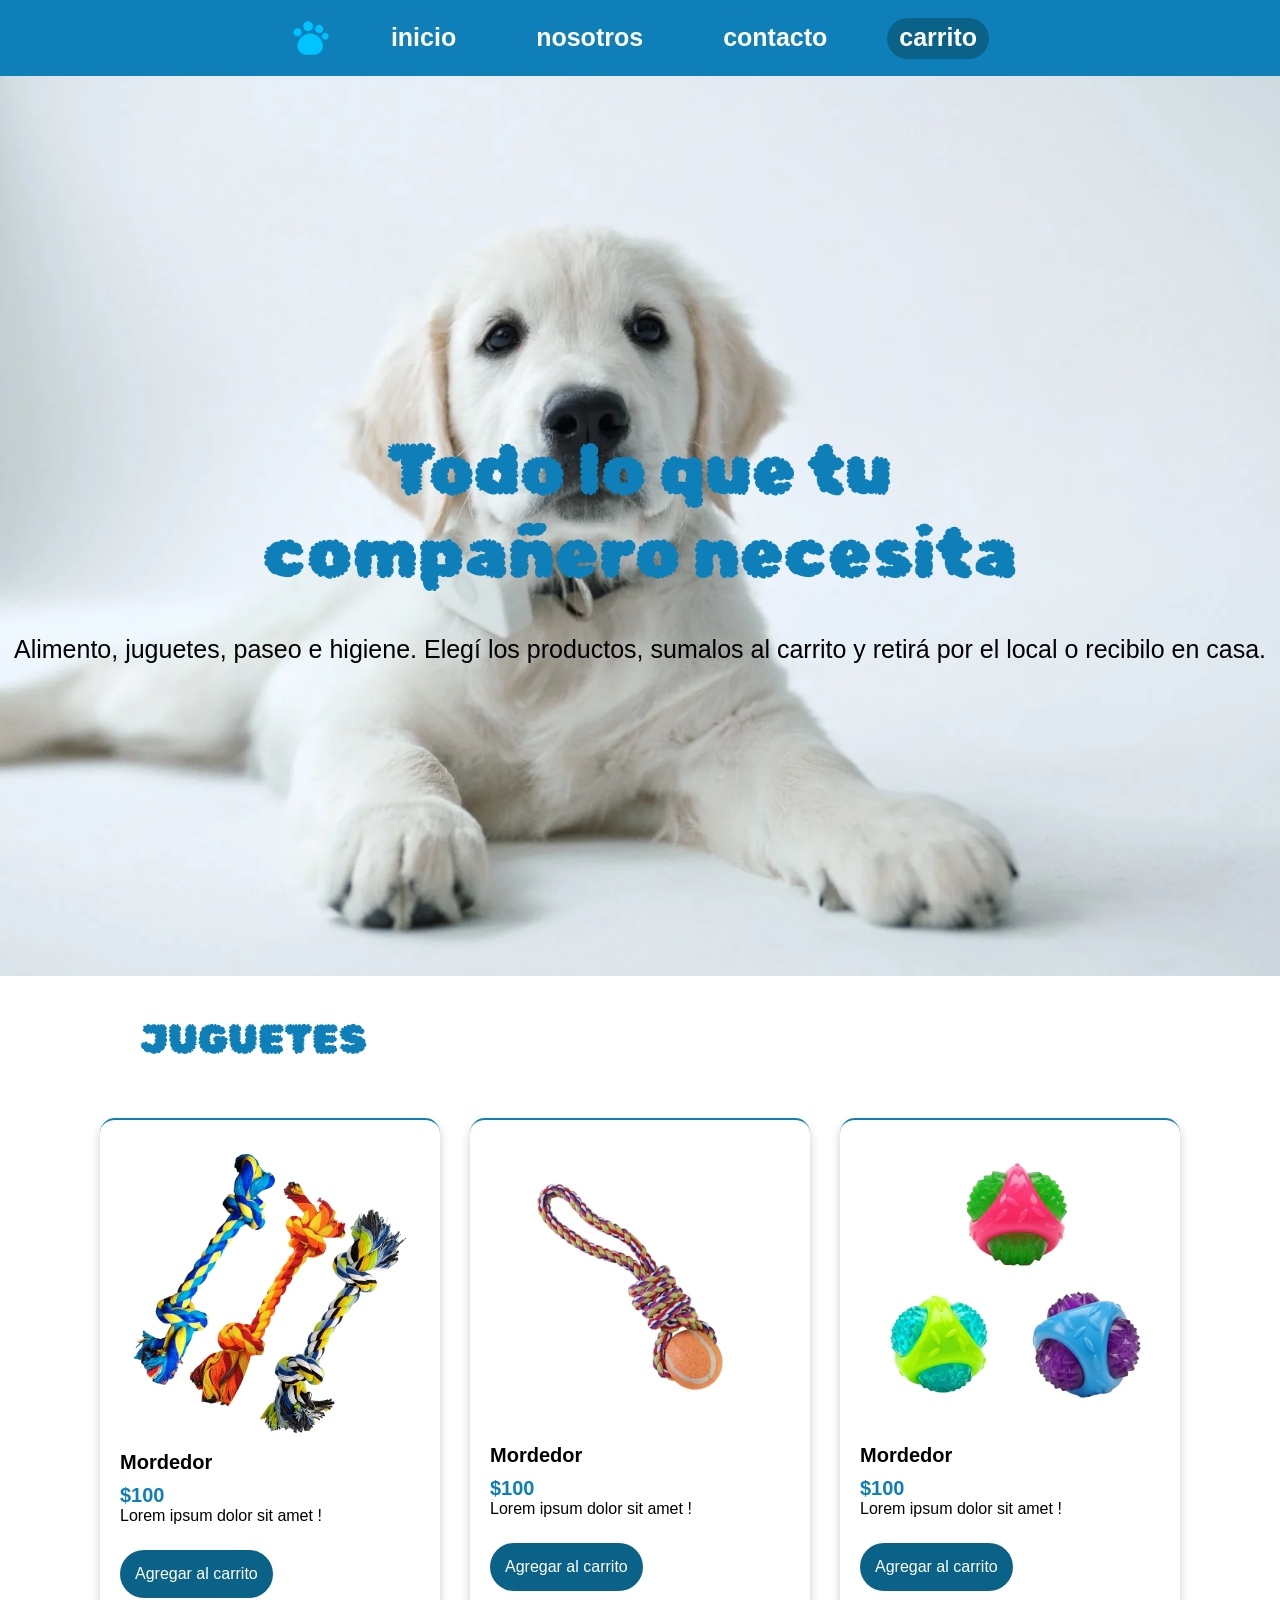
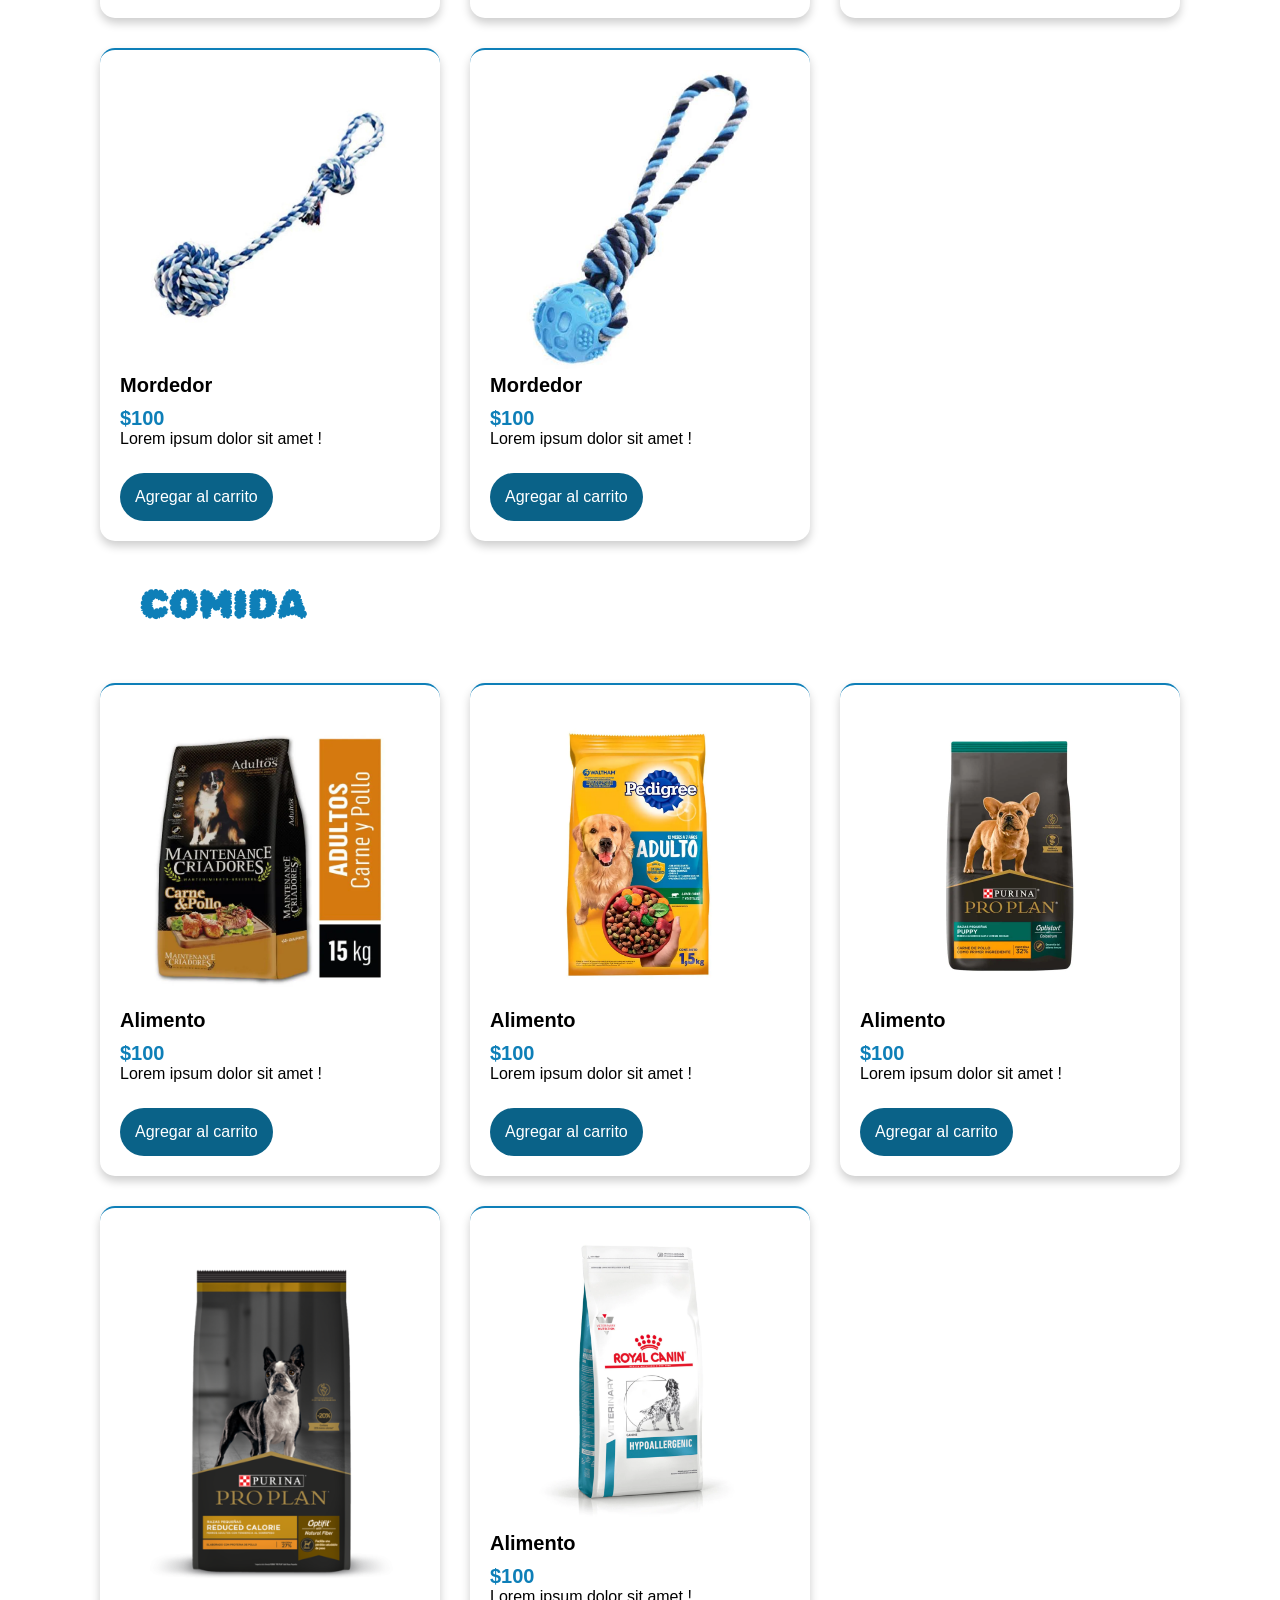
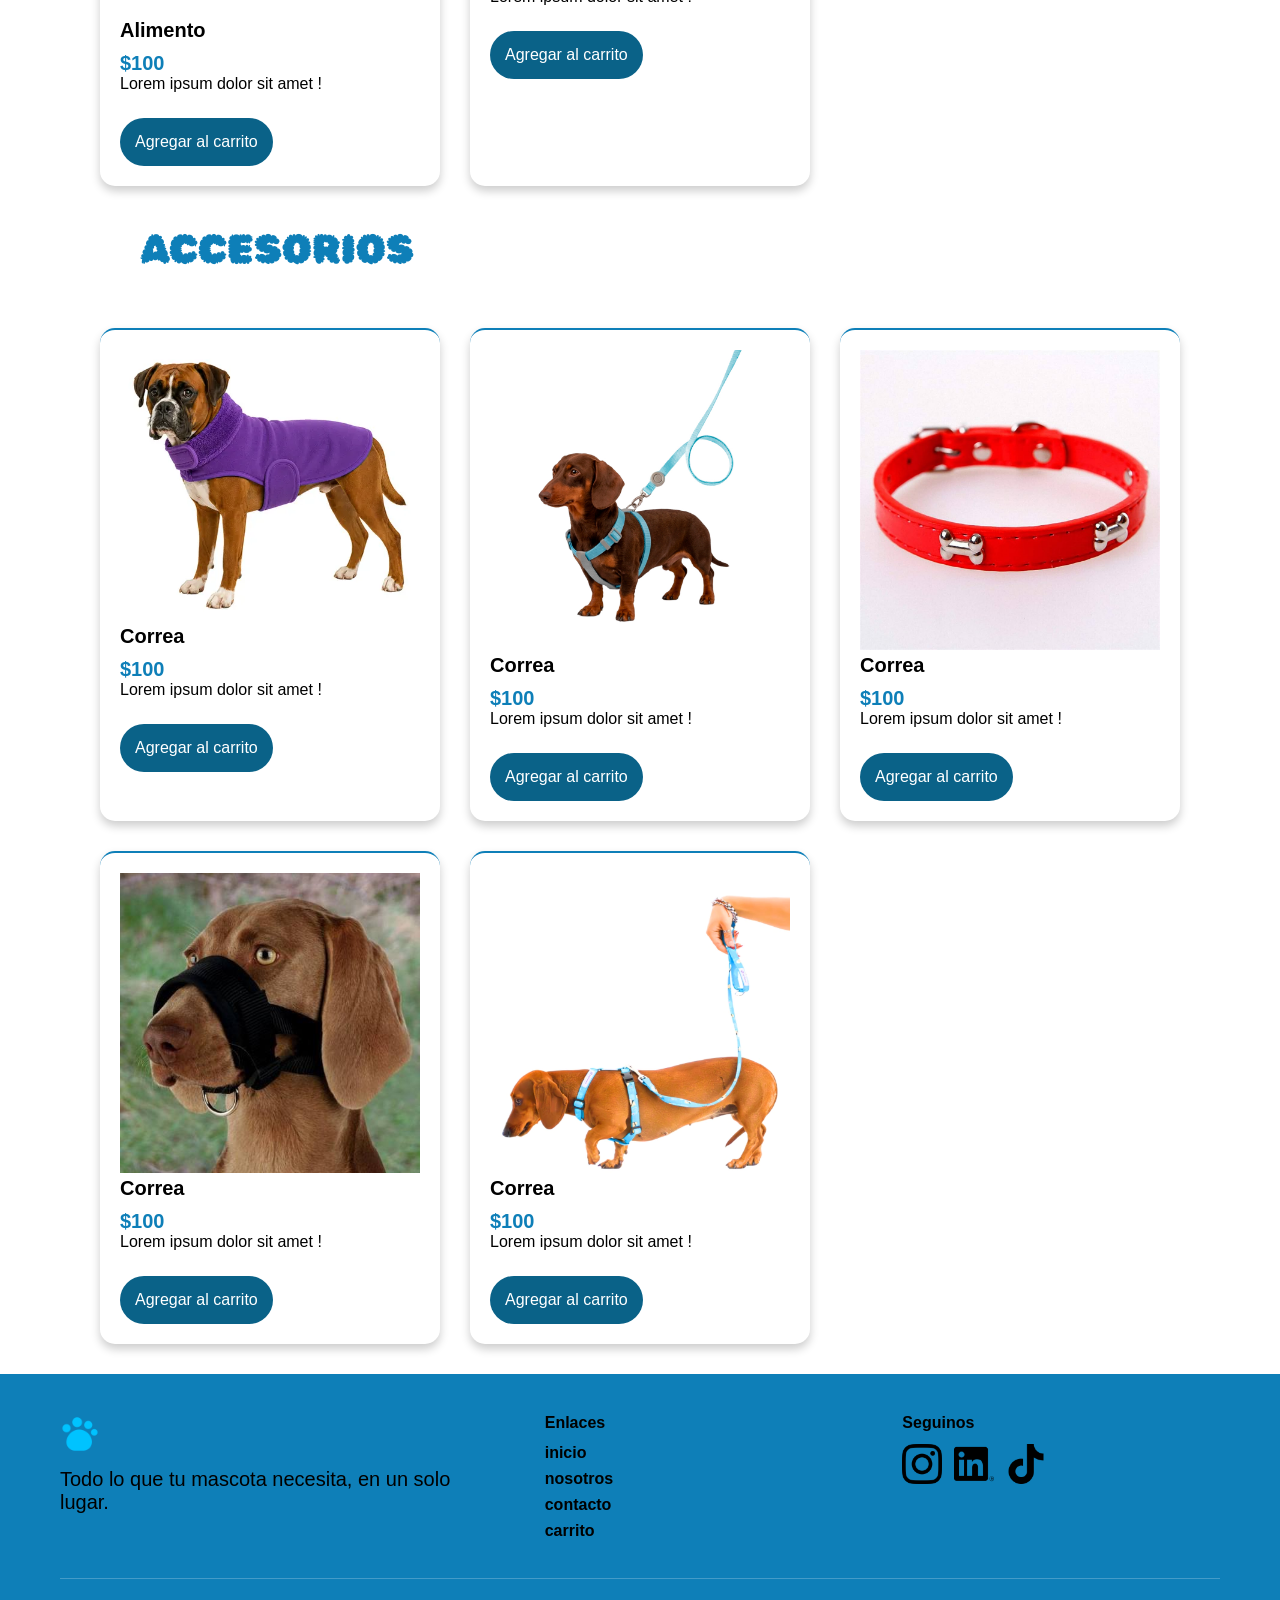
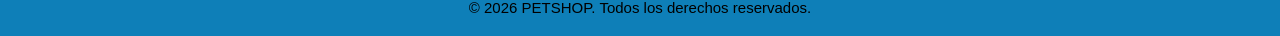
<file: index.html>
<!DOCTYPE html>
<html lang="es">
<head>

    <!----------------tipografias de google---------------------->
    <link rel="preconnect" href="https://fonts.googleapis.com">
    <link rel="preconnect" href="https://fonts.gstatic.com" crossorigin>
    <link href="https://fonts.googleapis.com/css2?family=Black+Ops+One&family=Rubik+Bubbles&display=swap" rel="stylesheet">
     <!----------------metas---------------------->
    <meta charset="UTF-8">
    <meta name="viewport" content="width=device-width, initial-scale=1.0">
     <!----------------estilos---------------------->
    <link rel="stylesheet" href="css/style.css">
    <link rel="stylesheet" href="css/cards.css">
    <link rel="icon" href="img/logo.png" type="image/png">
     <!----------------js---------------------->
     <script src="JS/hamburguesa.js" defer></script>
    <script src="JS/main.js" defer></script>

 <!----------------titulo---------------------->
    <title>inicio | PETSHOP</title>
    
</head>
<body>

    <header class="header">
    <nav class="nav" id="nav">
        <img class="nav__logo" src="img/logo.png" alt="logo">

        <button class="nav__hamburguesa" id="nav-hamburguesa" type="button" aria-label="Abrir menú">
            <span class="nav__barra"></span>
            <span class="nav__barra"></span>
            <span class="nav__barra"></span>
        </button>

        <a class="nav__link" href="index.html">inicio</a>
        <a class="nav__link" href="nosotros.html">nosotros</a>
        <a class="nav__link" href="contacto.html">contacto</a>
        <a class="nav__link nav__link--carrito" href="carrito.html">carrito</a>
    </nav>
</header>
    <main>
        <section class="hero">
            <h1 class="hero__titulo">Todo lo que tu<br>compañero necesita</h1>

            <p class="hero__texto">
             Alimento, juguetes, paseo e higiene. Elegí los productos, sumalos al carrito y retirá por el local o recibilo en casa.   
            </p>

        </section>

        <section class="catalogo">

            <h2 class="catalogo__titulo">JUGUETES</h2>

            
           <div class="contenedor">
            <article class="card">
            
            <img class="card__foto" src="img/juguete-1.webp" alt="">

            <div class="card__cuerpo">
                <h3 class="card__titulo">Mordedor</h3>
                <p class="card__precio">$100</p>
                <p class="card__texto">Lorem ipsum dolor sit amet !</p>
                <button class="card__boton">Agregar al carrito</button>
            </div>
           </article>

           <article class="card">
            
            <img class="card__foto" src="img/soga.webp" alt="">

            <div class="card__cuerpo">
                <h3 class="card__titulo">Mordedor</h3>
                <p class="card__precio">$100</p>
                <p class="card__texto">Lorem ipsum dolor sit amet !</p>
                <button class="card__boton">Agregar al carrito</button>
            </div>
           </article>


           <article class="card">
            
            <img class="card__foto" src="img/bola.png" alt="">

            <div class="card__cuerpo">
                <h3 class="card__titulo">Mordedor</h3>
                <p class="card__precio">$100</p>
                <p class="card__texto">Lorem ipsum dolor sit amet !</p>
                <button class="card__boton">Agregar al carrito</button>
            </div>
           </article>
           <article class="card">
            
            <img class="card__foto" src="img/SOGA-CON-PELOTA.jpg" alt="">

            <div class="card__cuerpo">
                <h3 class="card__titulo">Mordedor</h3>
                <p class="card__precio">$100</p>
                <p class="card__texto">Lorem ipsum dolor sit amet !</p>
                <button class="card__boton">Agregar al carrito</button>
            </div>
           </article>


           <article class="card">
            
            <img class="card__foto" src="img/images.jpg" alt="">

            <div class="card__cuerpo">
                <h3 class="card__titulo">Mordedor</h3>
                <p class="card__precio">$100</p>
                <p class="card__texto">Lorem ipsum dolor sit amet !</p>
                <button class="card__boton">Agregar al carrito</button>
            </div>
           </article>
           </div>

           
           
        </section>

        <section class="catalogo">

            <h2 class="catalogo__titulo">COMIDA</h2>

           <div class="contenedor">
            <article class="card">
            
            <img class="card__foto" src="img/comida1.webp" alt="">

            <div class="card__cuerpo">
                <h3 class="card__titulo">Alimento</h3>
                <p class="card__precio">$100</p>
                <p class="card__texto">Lorem ipsum dolor sit amet !</p>
                <button class="card__boton">Agregar al carrito</button>
            </div>
           </article>

           <article class="card">
            
            <img class="card__foto" src="img/comida2.webp" alt="">

            <div class="card__cuerpo">
                <h3 class="card__titulo">Alimento</h3>
                <p class="card__precio">$100</p>
                <p class="card__texto">Lorem ipsum dolor sit amet !</p>
                <button class="card__boton">Agregar al carrito</button>
            </div>
           </article>


           <article class="card">
            
            <img class="card__foto" src="img/comida3.webp" alt="">

            <div class="card__cuerpo">
                <h3 class="card__titulo">Alimento</h3>
                <p class="card__precio">$100</p>
                <p class="card__texto">Lorem ipsum dolor sit amet !</p>
                <button class="card__boton">Agregar al carrito</button>
            </div>
           </article>
           <article class="card">
            
            <img class="card__foto" src="img/comida4.jpg" alt="">

            <div class="card__cuerpo">
                <h3 class="card__titulo">Alimento</h3>
                <p class="card__precio">$100</p>
                <p class="card__texto">Lorem ipsum dolor sit amet !</p>
                <button class="card__boton">Agregar al carrito</button>
            </div>
           </article>


           <article class="card">
            
            <img class="card__foto" src="img/comida5.webp" alt="">

            <div class="card__cuerpo">
                <h3 class="card__titulo">Alimento</h3>
                <p class="card__precio">$100</p>
                <p class="card__texto">Lorem ipsum dolor sit amet !</p>
                <button class="card__boton">Agregar al carrito</button>
            </div>
           </article>
           </div>

           
           
        </section>
        

         <section class="catalogo">

            <h2 class="catalogo__titulo">ACCESORIOS</h2>

           <div class="contenedor">
            <article class="card">
            
            <img class="card__foto" src="img/acces1.webp" alt="">

            <div class="card__cuerpo">
                <h3 class="card__titulo">Correa</h3>
                <p class="card__precio">$100</p>
                <p class="card__texto">Lorem ipsum dolor sit amet !</p>
                <button class="card__boton">Agregar al carrito</button>
            </div>
           </article>

           <article class="card">
            
            <img class="card__foto" src="img/acces3.jpg" alt="">

            <div class="card__cuerpo">
                <h3 class="card__titulo">Correa</h3>
                <p class="card__precio">$100</p>
                <p class="card__texto">Lorem ipsum dolor sit amet !</p>
                <button class="card__boton">Agregar al carrito</button>
            </div>
           </article>


           <article class="card">
            
            <img class="card__foto" src="img/acces4.jpg" alt="">

            <div class="card__cuerpo">
                <h3 class="card__titulo">Correa</h3>
                <p class="card__precio">$100</p>
                <p class="card__texto">Lorem ipsum dolor sit amet !</p>
                <button class="card__boton">Agregar al carrito</button>
            </div>
           </article>
           <article class="card">
            
            <img class="card__foto" src="img/acces5.jpg" alt="">

            <div class="card__cuerpo">
                <h3 class="card__titulo">Correa</h3>
                <p class="card__precio">$100</p>
                <p class="card__texto">Lorem ipsum dolor sit amet !</p>
                <button class="card__boton">Agregar al carrito</button>
            </div>
           </article>


           <article class="card">
            
            <img class="card__foto" src="img/acess2.webp" alt="">

            <div class="card__cuerpo">
                <h3 class="card__titulo">Correa</h3>
                <p class="card__precio">$100</p>
                <p class="card__texto">Lorem ipsum dolor sit amet !</p>
                <button class="card__boton">Agregar al carrito</button>
            </div>
           </article>
           </div>

           
           
        </section>
        

    </main>

    
    <footer class="footer">
    <div class="footer__top">

        <div class="footer__col">
            <img class="footer__logo" src="img/logo.png" alt="logo PETSHOP">
            <p class="footer__descripcion">Todo lo que tu mascota necesita, en un solo lugar.</p>
        </div>

        <nav class="footer__col">
            <h4 class="footer__titulo">Enlaces</h4>
            <a class="footer__link" href="index.html">inicio</a>
            <a class="footer__link" href="nosotros.html">nosotros</a>
            <a class="footer__link" href="contacto.html">contacto</a>
            <a class="footer__link" href="carrito.html">carrito</a>
        </nav>

        <div class="footer__col">
            <h4 class="footer__titulo">Seguinos</h4>
            <div class="footer__social">
                <a class="footer__social-link" href="#">
                    <img class="footer__social-icon" src="img/instagram.png" alt="instagram">
                </a>
                <a class="footer__social-link" href="#">
                    <img class="footer__social-icon" src="img/linkedin.png" alt="linkedin">
                </a>
                <a class="footer__social-link" href="#">
                    <img class="footer__social-icon" src="img/tik-tok.png" alt="Tiktok">
                </a>
            </div>
        </div>

    </div>

    <div class="footer__bottom">
        <p class="footer__copyright">© 2026 PETSHOP. Todos los derechos reservados.</p>
    </div>
</footer>

    
</body>
</html>
</file>
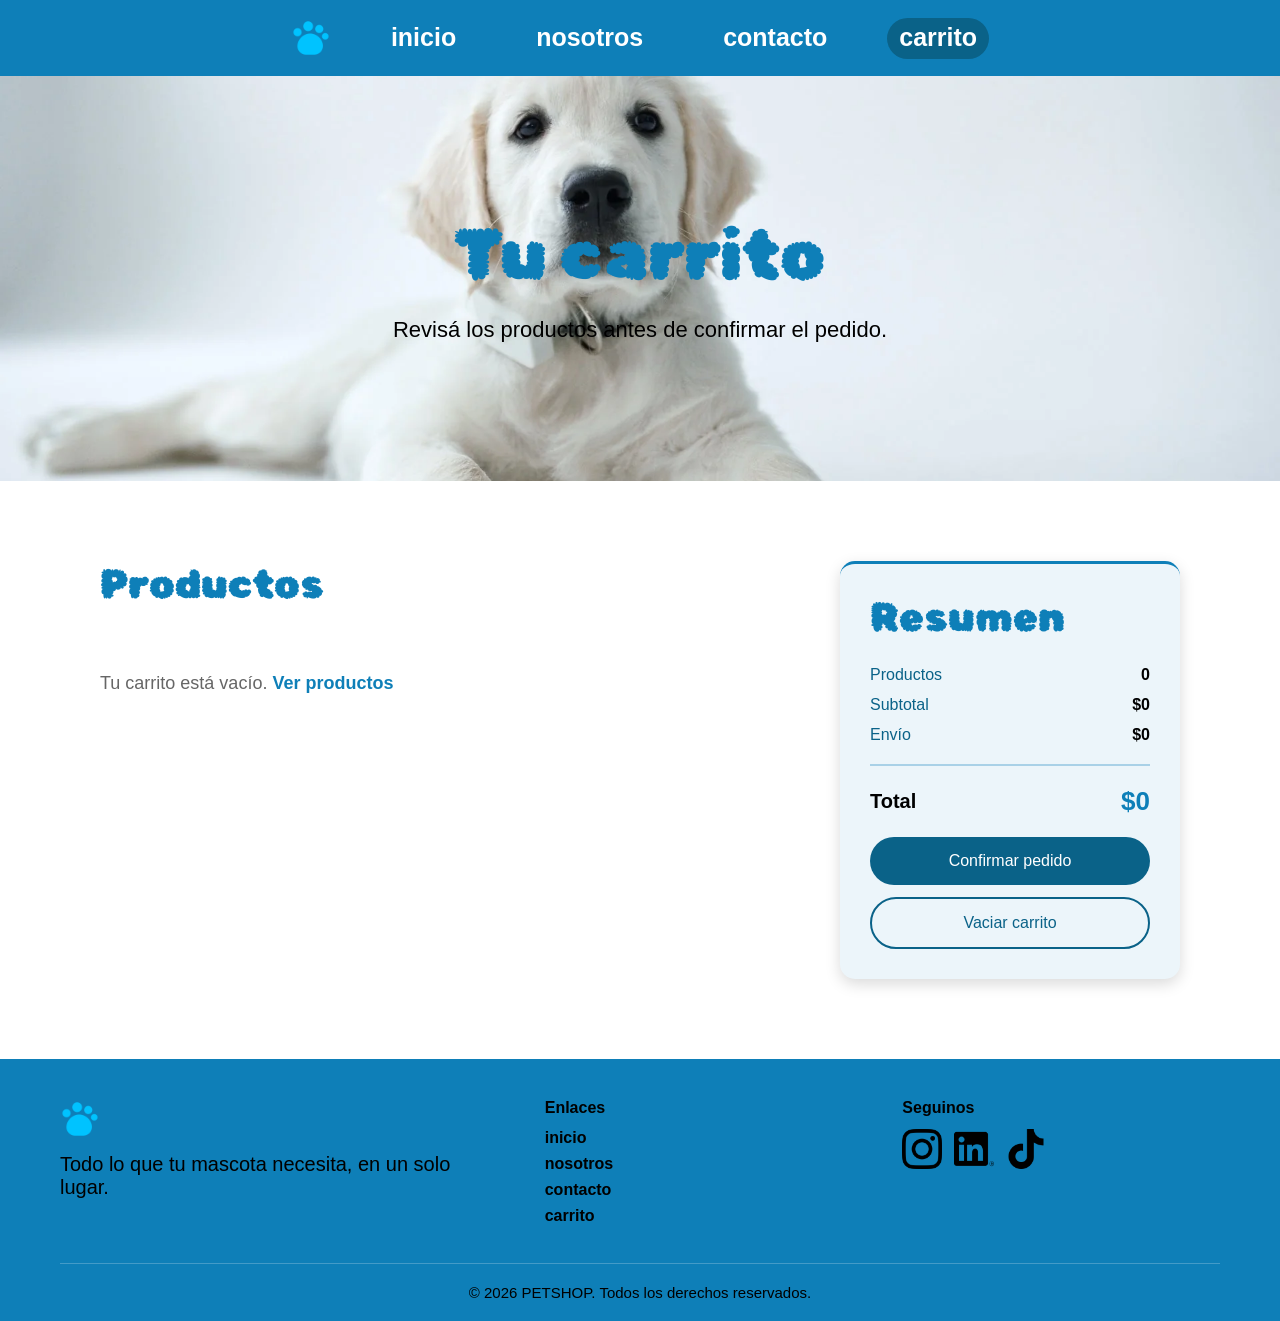
<file: carrito.html>
<!DOCTYPE html>
<html lang="es">
<head>
    <!----------------tipografias de google---------------------->
    <link rel="preconnect" href="https://fonts.googleapis.com">
    <link rel="preconnect" href="https://fonts.gstatic.com" crossorigin>
    <link href="https://fonts.googleapis.com/css2?family=Black+Ops+One&family=Rubik+Bubbles&display=swap" rel="stylesheet">
     <!----------------metas---------------------->
    <meta charset="UTF-8">
    <meta name="viewport" content="width=device-width, initial-scale=1.0">
     <!----------------estilos---------------------->
    <link rel="stylesheet" href="css/style.css">
    <link rel="stylesheet" href="css/carrito.css">
    <link rel="icon" href="img/logo.png" type="image/png">
     <!----------------js---------------------->
    <script src="JS/hamburguesa.js" defer></script>
    <script src="JS/main.js" defer></script>

 <!----------------titulo---------------------->
    <title>carrito | PETSHOP</title>
</head>
<body>
     <header class="header">
    <nav class="nav" id="nav">
        <img class="nav__logo" src="img/logo.png" alt="logo">

        <button class="nav__hamburguesa" id="nav-hamburguesa" type="button" aria-label="Abrir menú">
            <span class="nav__barra"></span>
            <span class="nav__barra"></span>
            <span class="nav__barra"></span>
        </button>

        <a class="nav__link" href="index.html">inicio</a>
        <a class="nav__link" href="nosotros.html">nosotros</a>
        <a class="nav__link" href="contacto.html">contacto</a>
        <a class="nav__link nav__link--carrito" href="carrito.html">carrito</a>
    </nav>
</header>


        <main>

        <section class="portada">
            <h1 class="portada__titulo">Tu carrito</h1>
            <p class="portada__texto">Revisá los productos antes de confirmar el pedido.</p>
        </section>

        <section class="compra">

            <div class="compra__items">
                <h2 class="compra__titulo">Productos</h2>

                <p class="compra__vacio">
                    Tu carrito está vacío. <a class="compra__enlace" href="index.html">Ver productos</a>
                </p>

            </div>

            <div class="resumen">
                <h2 class="resumen__titulo">Resumen</h2>

                <dl class="resumen__datos">
                    <dt class="resumen__clave">Productos</dt>
                    <dd class="resumen__valor resumen__valor-cantidad">0</dd>

                    <dt class="resumen__clave">Subtotal</dt>
                    <dd class="resumen__valor">$0</dd>

                    <dt class="resumen__clave">Envío</dt>
                    <dd class="resumen__valor">$0</dd>
                </dl>

                <p class="resumen__total">
                    <span class="resumen__total-label">Total</span>
                    <span class="resumen__total-monto">$0</span>
                </p>

                <div class="resumen__botones">
                    <button class="boton boton-confirmar" type="button" >Confirmar pedido</button>
                    <button class="boton boton-vaciar" type="button">Vaciar carrito</button>
                </div>


            </div>

        </section>

    </main>

    
    <footer class="footer">
    <div class="footer__top">

        <div class="footer__col">
            <img class="footer__logo" src="img/logo.png" alt="logo PETSHOP">
            <p class="footer__descripcion">Todo lo que tu mascota necesita, en un solo lugar.</p>
        </div>

        <nav class="footer__col">
            <h4 class="footer__titulo">Enlaces</h4>
            <a class="footer__link" href="index.html">inicio</a>
            <a class="footer__link" href="nosotros.html">nosotros</a>
            <a class="footer__link" href="contacto.html">contacto</a>
            <a class="footer__link" href="carrito.html">carrito</a>
        </nav>

        <div class="footer__col">
            <h4 class="footer__titulo">Seguinos</h4>
            <div class="footer__social">
                <a class="footer__social-link" href="#">
                    <img class="footer__social-icon" src="img/instagram.png" alt="instagram">
                </a>
                <a class="footer__social-link" href="#">
                    <img class="footer__social-icon" src="img/linkedin.png" alt="linkedin">
                </a>
                <a class="footer__social-link" href="#">
                    <img class="footer__social-icon" src="img/tik-tok.png" alt="Tiktok">
                </a>
            </div>
        </div>

    </div>

    <div class="footer__bottom">
        <p class="footer__copyright">© 2026 PETSHOP. Todos los derechos reservados.</p>
    </div>
</footer>
    
</body>
</html>
</file>
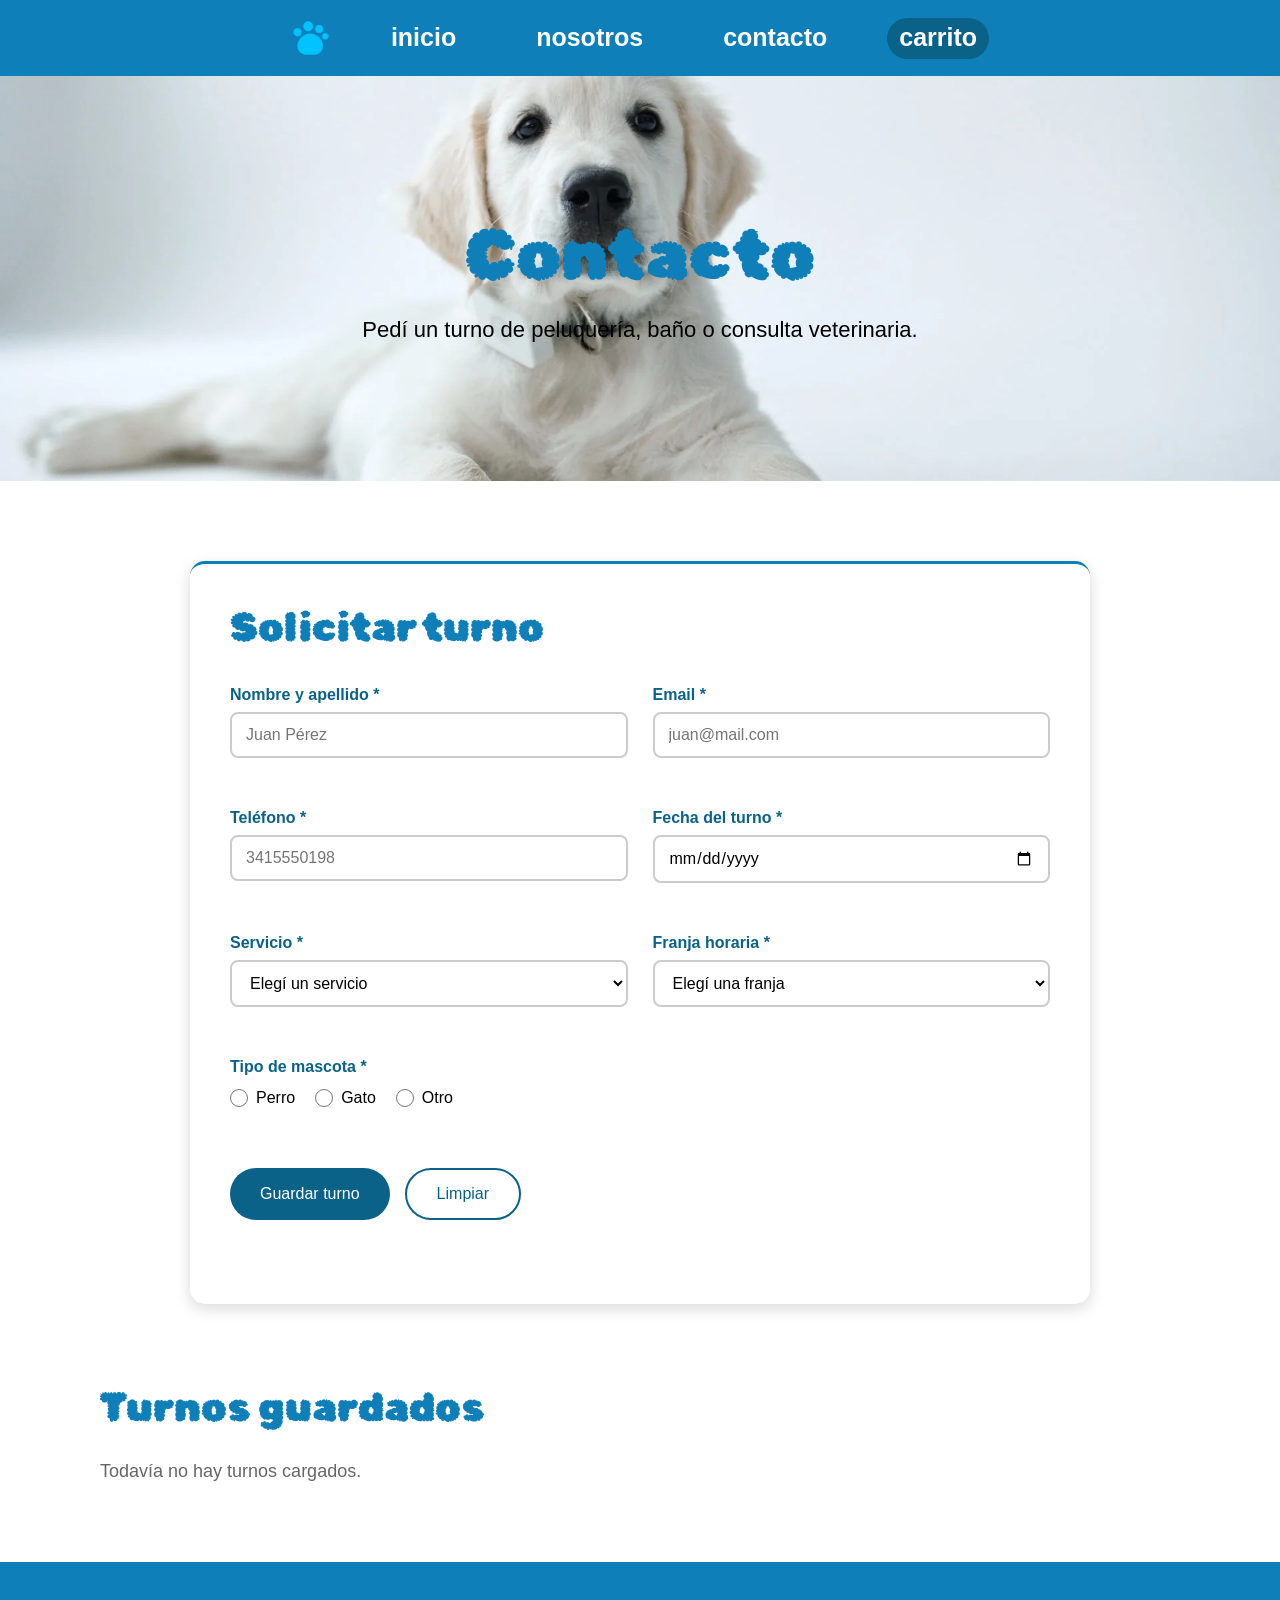
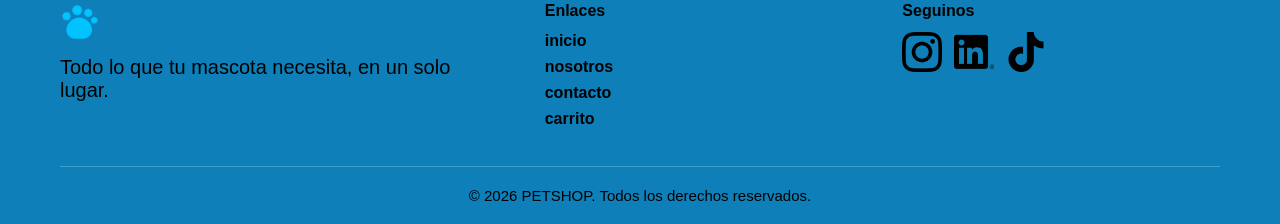
<file: contacto.html>
<!DOCTYPE html>
<html lang="es">
<head>
    <!----------------tipografias de google---------------------->
    <link rel="preconnect" href="https://fonts.googleapis.com">
    <link rel="preconnect" href="https://fonts.gstatic.com" crossorigin>
    <link href="https://fonts.googleapis.com/css2?family=Black+Ops+One&family=Rubik+Bubbles&display=swap" rel="stylesheet">
     <!----------------metas---------------------->
    <meta charset="UTF-8">
    <meta name="viewport" content="width=device-width, initial-scale=1.0">
     <!----------------estilos---------------------->
    <link rel="stylesheet" href="css/style.css">
    <link rel="stylesheet" href="css/contacto.css">
    <link rel="icon" href="img/logo.png" type="image/png">
     <!----------------js---------------------->
    <script src="JS/hamburguesa.js" defer></script>
    <script src="JS/main.js" defer></script>

 <!----------------titulo---------------------->
    <title>contacto | PETSHOP</title>
</head>
<body>
    <header class="header">
    <nav class="nav" id="nav">
        <img class="nav__logo" src="img/logo.png" alt="logo">

        <button class="nav__hamburguesa" id="nav-hamburguesa" type="button" aria-label="Abrir menú">
            <span class="nav__barra"></span>
            <span class="nav__barra"></span>
            <span class="nav__barra"></span>
        </button>

        <a class="nav__link" href="index.html">inicio</a>
        <a class="nav__link" href="nosotros.html">nosotros</a>
        <a class="nav__link" href="contacto.html">contacto</a>
        <a class="nav__link nav__link--carrito" href="carrito.html">carrito</a>
    </nav>
</header>


        <main>

        <section class="portada">
            <h1 class="portada__titulo">Contacto</h1>
            <p class="portada__texto">Pedí un turno de peluquería, baño o consulta veterinaria.</p>
        </section>

        <section class="turnos">

            <form class="formulario" id="formulario-turno" novalidate>
    <h2 class="formulario__titulo">Solicitar turno</h2>

    <div class="formulario__grid">

        <div class="campo">
            <label class="campo__label" for="nombre">Nombre y apellido *</label>
            <input class="campo__input" type="text" id="nombre" name="nombre" placeholder="Juan Pérez">
            <p class="campo__mensaje" aria-live="polite"></p>
        </div>

        <div class="campo">
            <label class="campo__label" for="email">Email *</label>
            <input class="campo__input" type="email" id="email" name="email" placeholder="juan@mail.com">
            <p class="campo__mensaje" aria-live="polite"></p>
        </div>

        <div class="campo">
            <label class="campo__label" for="telefono">Teléfono *</label>
            <input class="campo__input" type="tel" id="telefono" name="telefono" placeholder="3415550198">
            <p class="campo__mensaje" aria-live="polite"></p>
        </div>

        <div class="campo">
            <label class="campo__label" for="fecha">Fecha del turno *</label>
            <input class="campo__input" type="date" id="fecha" name="fecha">
            <p class="campo__mensaje" aria-live="polite"></p>
        </div>

        <div class="campo">
            <label class="campo__label" for="servicio">Servicio *</label>
            <select class="campo__input" id="servicio" name="servicio">
                <option value="">Elegí un servicio</option>
                <option value="Baño">Baño</option>
                <option value="Peluquería">Peluquería</option>
                <option value="Corte de uñas">Corte de uñas</option>
                <option value="Consulta veterinaria">Consulta veterinaria</option>
            </select>
            <p class="campo__mensaje" aria-live="polite"></p>
        </div>

        <div class="campo">
            <label class="campo__label" for="horario">Franja horaria *</label>
            <select class="campo__input" id="horario" name="horario">
                <option value="">Elegí una franja</option>
                <option value="Mañana (9 a 13)">Mañana (9 a 13)</option>
                <option value="Tarde (16 a 20)">Tarde (16 a 20)</option>
            </select>
            <p class="campo__mensaje" aria-live="polite"></p>
        </div>

        <fieldset class="campo campo--ancho">
            <legend class="campo__label">Tipo de mascota *</legend>
            <div class="campo__opciones">
                <label class="opcion">
                    <input type="radio" name="mascota" value="Perro">
                    <span class="opcion__texto">Perro</span>
                </label>
                <label class="opcion">
                    <input type="radio" name="mascota" value="Gato">
                    <span class="opcion__texto">Gato</span>
                </label>
                <label class="opcion">
                    <input type="radio" name="mascota" value="Otro">
                    <span class="opcion__texto">Otro</span>
                </label>
            </div>
            <p class="campo__mensaje" aria-live="polite"></p>
        </fieldset>

    </div>

    <div class="formulario__acciones">
        <button class="boton boton--enviar" type="submit" id="btn-enviar">Guardar turno</button>
        <button class="boton boton--cancelar" type="reset" id="btn-cancelar">Limpiar</button>
    </div>

    <p class="formulario__aviso" id="aviso-general" aria-live="polite"></p>
</form>

           

        </section>

        <section class="listado">
            <h2 class="listado__titulo">Turnos guardados</h2>

            <p class="listado__vacio" id="listado-vacio">Todavía no hay turnos cargados.</p>

            <div class="listado__grid" id="listado-turnos"></div>
        </section>

    </main>

    <footer class="footer">
    <div class="footer__top">

        <div class="footer__col">
            <img class="footer__logo" src="img/logo.png" alt="logo PETSHOP">
            <p class="footer__descripcion">Todo lo que tu mascota necesita, en un solo lugar.</p>
        </div>

        <nav class="footer__col">
            <h4 class="footer__titulo">Enlaces</h4>
            <a class="footer__link" href="index.html">inicio</a>
            <a class="footer__link" href="nosotros.html">nosotros</a>
            <a class="footer__link" href="contacto.html">contacto</a>
            <a class="footer__link" href="carrito.html">carrito</a>
        </nav>

        <div class="footer__col">
            <h4 class="footer__titulo">Seguinos</h4>
            <div class="footer__social">
                <a class="footer__social-link" href="#">
                    <img class="footer__social-icon" src="img/instagram.png" alt="instagram">
                </a>
                <a class="footer__social-link" href="#">
                    <img class="footer__social-icon" src="img/linkedin.png" alt="linkedin">
                </a>
                <a class="footer__social-link" href="#">
                    <img class="footer__social-icon" src="img/tik-tok.png" alt="Tiktok">
                </a>
            </div>
        </div>

    </div>

    <div class="footer__bottom">
        <p class="footer__copyright">© 2026 PETSHOP. Todos los derechos reservados.</p>
    </div>
</footer>
    
</body>
</html>
</file>
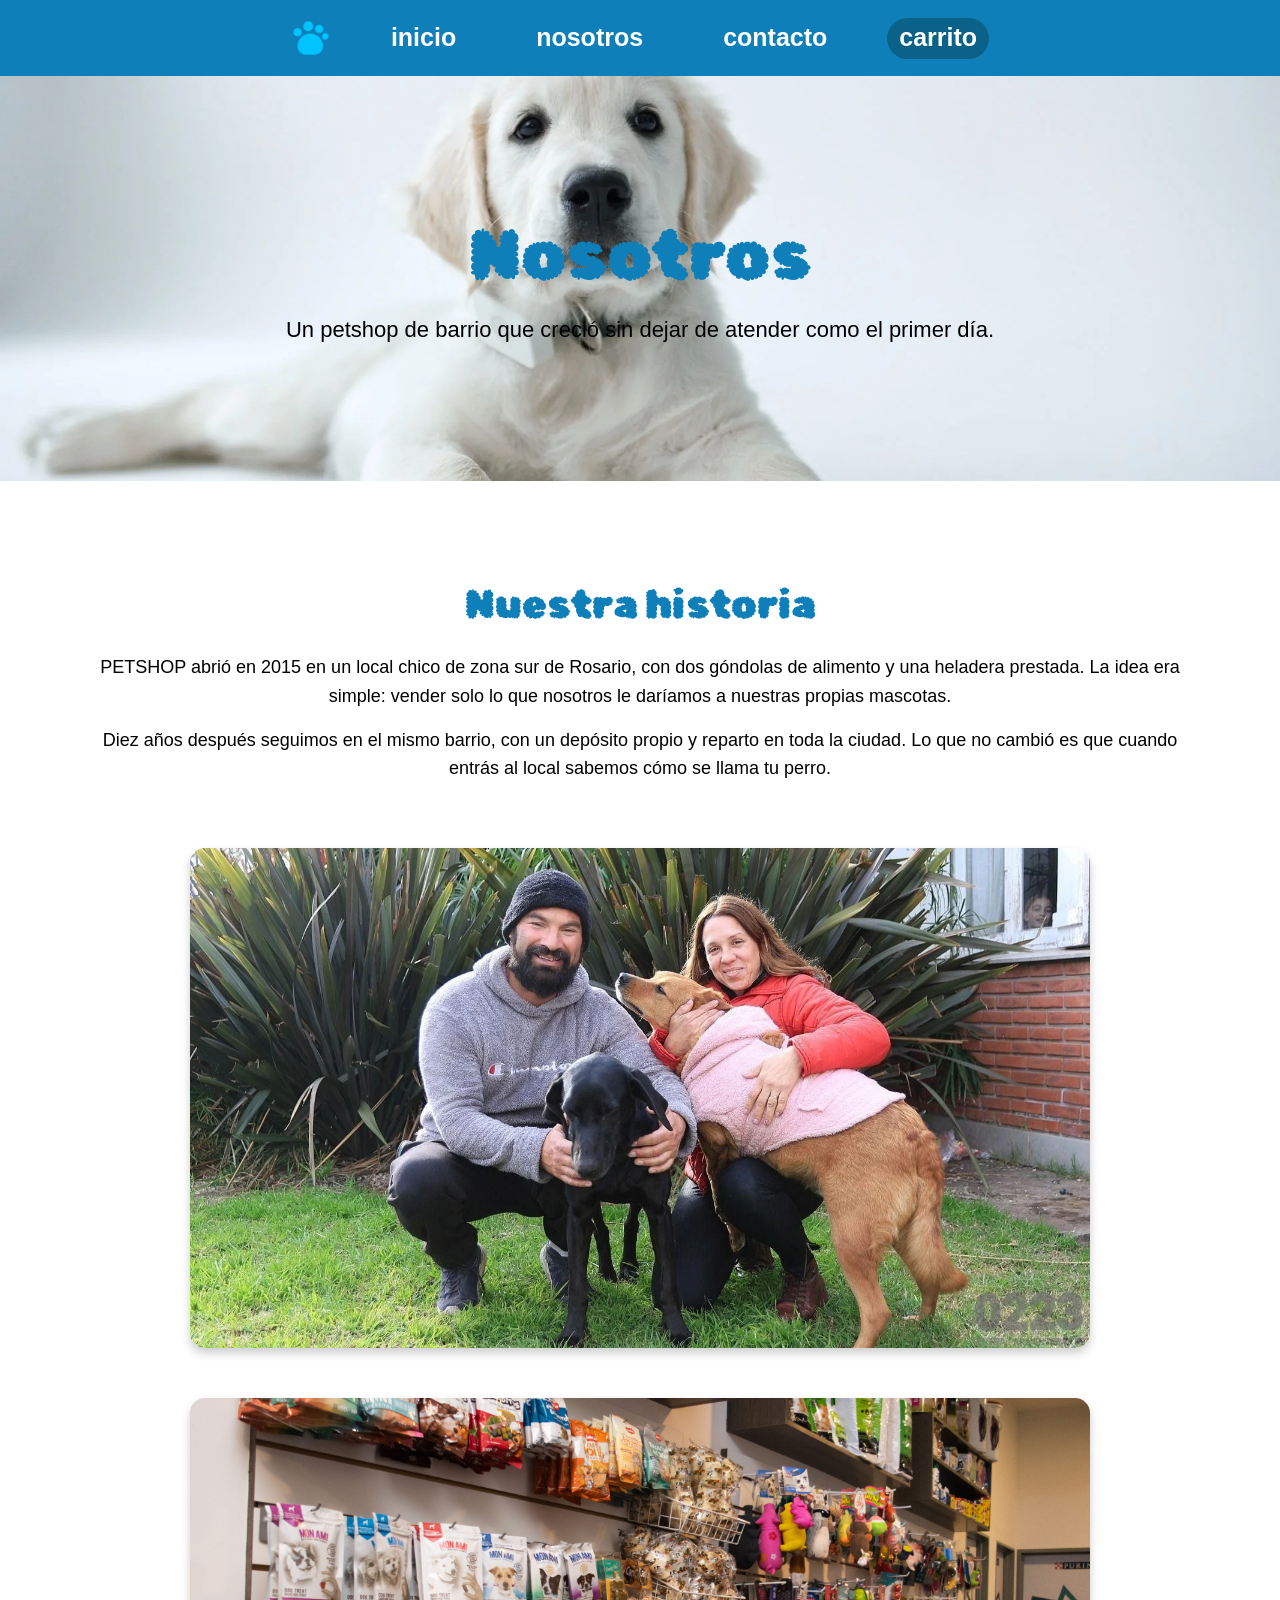
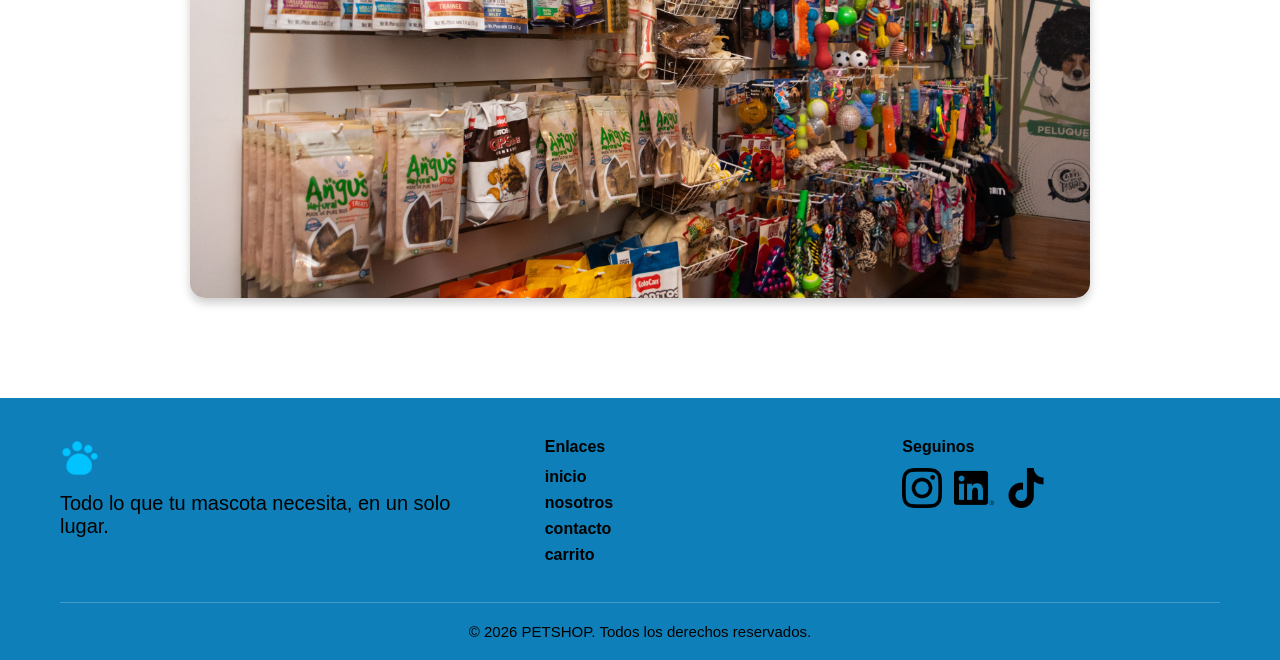
<file: nosotros.html>
<!DOCTYPE html>
<html lang="es">
<head>
    <!----------------tipografias de google---------------------->
    <link rel="preconnect" href="https://fonts.googleapis.com">
    <link rel="preconnect" href="https://fonts.gstatic.com" crossorigin>
    <link href="https://fonts.googleapis.com/css2?family=Black+Ops+One&family=Rubik+Bubbles&display=swap" rel="stylesheet">
     <!----------------metas---------------------->
    <meta charset="UTF-8">
    <meta name="viewport" content="width=device-width, initial-scale=1.0">
     <!----------------estilos---------------------->
    <link rel="stylesheet" href="css/style.css">
    <link rel="stylesheet" href="css/nosotros.css">
    <link rel="icon" href="img/logo.png" type="image/png">
     <!----------------js---------------------->
    <script src="JS/hamburguesa.js" defer></script>
    <script src="JS/main.js" defer></script>

    <!----------------titulo---------------------->

    <title>nosotros | PETSHOP</title>

</head>
<body>
    <header class="header">
    <nav class="nav" id="nav">
        <img class="nav__logo" src="img/logo.png" alt="logo">

        <button class="nav__hamburguesa" id="nav-hamburguesa" type="button" aria-label="Abrir menú">
            <span class="nav__barra"></span>
            <span class="nav__barra"></span>
            <span class="nav__barra"></span>
        </button>

        <a class="nav__link" href="index.html">inicio</a>
        <a class="nav__link" href="nosotros.html">nosotros</a>
        <a class="nav__link" href="contacto.html">contacto</a>
        <a class="nav__link nav__link--carrito" href="carrito.html">carrito</a>
    </nav>
</header>


        <main>

        <section class="nosotros">
            <h1 class="nosotros__titulo">Nosotros</h1>
            <p class="nosotros__texto">Un petshop de barrio que creció sin dejar de atender como el primer día.</p>
        </section>

        <section class="historia">
            <div class="historia__texto">
                <h2 class="historia__titulo">Nuestra historia</h2>
                <p class="historia__parrafo">
                    PETSHOP abrió en 2015 en un local chico de zona sur de Rosario, con dos góndolas
                    de alimento y una heladera prestada. La idea era simple: vender solo lo que
                    nosotros le daríamos a nuestras propias mascotas.
                </p>
                <p class="historia__parrafo">
                    Diez años después seguimos en el mismo barrio, con un depósito propio y reparto
                    en toda la ciudad. Lo que no cambió es que cuando entrás al local sabemos cómo
                    se llama tu perro.
                </p>
            </div>

            <img class="historia__foto" src="img/comunidad.webp" alt="comunidad PETSHOP">

            <img class="historia__foto" src="img/local.jpg" alt="local">


        </section>

    </main>


    <footer class="footer">
    <div class="footer__top">

        <div class="footer__col">
            <img class="footer__logo" src="img/logo.png" alt="logo PETSHOP">
            <p class="footer__descripcion">Todo lo que tu mascota necesita, en un solo lugar.</p>
        </div>

        <nav class="footer__col">
            <h4 class="footer__titulo">Enlaces</h4>
            <a class="footer__link" href="index.html">inicio</a>
            <a class="footer__link" href="nosotros.html">nosotros</a>
            <a class="footer__link" href="contacto.html">contacto</a>
            <a class="footer__link" href="carrito.html">carrito</a>
        </nav>

        <div class="footer__col">
            <h4 class="footer__titulo">Seguinos</h4>
            <div class="footer__social">
                <a class="footer__social-link" href="#">
                    <img class="footer__social-icon" src="img/instagram.png" alt="instagram">
                </a>
                <a class="footer__social-link" href="#">
                    <img class="footer__social-icon" src="img/linkedin.png" alt="linkedin">
                </a>
                <a class="footer__social-link" href="#">
                    <img class="footer__social-icon" src="img/tik-tok.png" alt="Tiktok">
                </a>
            </div>
        </div>

    </div>

    <div class="footer__bottom">
        <p class="footer__copyright">© 2026 PETSHOP. Todos los derechos reservados.</p>
    </div>
</footer>
    
</body>
</html>
</file>
<file: css/style.css>
/* ----- Variables ----- */
:root {
  --celeste: #0E7FB8;
  --celeste-osc: #0A6288;
  --color-texto: #000;
  --color-fondo: #ffffff;
  --fuente-base: 'Segoe UI', sans-serif;
}


/* ----- Reset / Base ----- */
*{

    margin: 0;padding: 0;
    box-sizing: border-box;
    font-family: var(--fuente-base);
    color: var(--color-texto); 
    text-decoration: none; 


}



/* ----- Header / Nav ----- */
.header{


}
.nav{
    display: flex; /*para que todos los elemnos se ordenen en horizontal*/
    justify-content: center;/* Centra los hijos */
    align-items: center; /* centrados verticalmente */
    height: 76px;
    padding: 0 40px;       /* 0 arriba/abajo, 40px a los costados */
    background-color: var(--celeste);

}

.nav__logo{
    width: 40px;
    height: 40px;
    margin: 5px 20px;;
    transition: 0.2s;

}
.nav__logo:hover{
    transform: scale(1.2);
}

.nav__link{
    color:#ffffff;
    font-weight: bold;
    font-size: 25px;
    margin: 20px;
    padding: 20px;
    text-align: center;
    align-items: center;
    transition: 0.2s;
    border-bottom: 2px solid transparent; /*agregar una linea abajo de los links*/
}

.nav__link:hover{
    border-bottom-color: #ffffff;
}

.nav__link--carrito{
    background-color: var(--celeste-osc);
    border-radius: 999px;
    padding: 5px 12px;
}

.nav__link--carrito:hover{
    border-bottom-color: transparent; /* anula el subrayado heredado */
    background-color: var(--celeste); /* se aclara un toque al pasar el mouse, en vez de subrayarse */
}




/* ----- Footer ----- */

.footer{
    background-color: var(--celeste);
    padding: 40px 60px 0; 
}

.footer__top{
    display: grid;
    grid-template-columns: 1.4fr 1fr 1fr;
    gap: 40px;
}

.footer__logo{
    width: 40px;
    height: 40px;
}

.footer__descripcion{
    margin-top: 10px;
    font-size: 20px;
}

.footer__titulo{
    margin-bottom: 12px;
    font-size: 16px;
}

.footer__link{
    width: fit-content;
    height: fit-content;
    display: block;
    margin-bottom: 8px;
    color: #000;
    font-weight: bold;
}

.footer__link:hover{
   color: #ffffff;
}

.footer__social{
    display: flex;
    gap: 12px;
}

.footer__social-icon{
    width: 40px;
    height: 40px;
    transition: 0.2s;
}
.footer__social-icon:hover{
    transform: scale(1.2);
}

.footer__bottom{
    margin-top: 30px;
    padding: 20px 0;
    border-top: 1px solid rgba(255, 255, 255, 0.22);
    text-align: center;
}

.footer__copyright{
    font-size: 15px;
}

/* --------------- Boton hamburguesa --------------- */

.nav__hamburguesa{
    display: none;
    flex-direction: column;
    justify-content: center;
    gap: 6px;
    width: 45px;
    height: 45px;
    padding: 10px;
    background-color: transparent;
    border: none;
    cursor: pointer;
}

.nav__barra{
    display: block;
    width: 100%;
    height: 3px;
    background-color: #ffffff;
    border-radius: 2px;
    transition: transform 0.3s, opacity 0.3s;
}

.nav__hamburguesa--activo .nav__barra:nth-child(1){
    transform: translateY(9px) rotate(45deg);
}

.nav__hamburguesa--activo .nav__barra:nth-child(2){
    opacity: 0;
}

.nav__hamburguesa--activo .nav__barra:nth-child(3){
    transform: translateY(-9px) rotate(-45deg);
}


/* tablet */


@media (max-width: 1024px){

    .nav{
        flex-wrap: wrap;
        justify-content: space-between;
        height: auto;
        padding: 10px 20px;
    }

    .nav__hamburguesa{
        display: flex;
    }

    .nav__logo{
        margin: 5px 0;
    }

    .nav__link{
        display: none;
        width: 100%;
        margin: 0;
        padding: 15px 0;
        font-size: 20px;
        text-align: center;
    }

    .nav--abierto .nav__link{
        display: block;
    }

    .nav--abierto .nav__link--carrito{
        width: fit-content;
        margin: 10px auto;
        padding: 10px 25px;
    }

    .footer{
        padding: 30px 30px 0;
    }

    .footer__top{
        grid-template-columns: 1fr 1fr;
        gap: 30px;
    }
}



/* celualr */

@media (max-width: 480px){

    .footer{
        padding: 25px 20px 0;
    }

    .footer__top{
        grid-template-columns: 1fr;
        gap: 25px;
        text-align: center;
    }

    .footer__logo{
        margin: 0 auto;
    }

    .footer__descripcion{
        font-size: 16px;
    }

    .footer__link{
        width: 100%;
    }

    .footer__social{
        justify-content: center;
    }

    .footer__copyright{
        font-size: 13px;
    }
}
</file>
<file: css/cards.css>
/* ----- Variables ----- */
:root {
  --celeste: #0E7FB8;
  --celeste-osc: #0A6288;
  --color-texto: #000;
  --color-fondo: #ffffff;
  --fuente-base: 'Segoe UI', sans-serif;
}

/* --------------titulo---------------- */

.hero{
   background-image: url("../img/golden.webp");
    background-repeat: no-repeat;
    background-size: cover;
    background-position: center;
    height: 100vh;
    display: flex;
    justify-content: center;
    align-items: center;
    flex-direction: column;
    

}

.hero__titulo{
    text-align: center;
    margin: 40px;
    font-size: 70px;
    font-family: "Rubik Bubbles", system-ui;
    font-weight: 400;
    font-style: normal;
    color: var(--celeste);

  


}

.hero__texto{

    text-align: center;
    font-size: 25px;
    

  
}
/* --------------cartas---------------- */

.catalogo{

    margin: 30px 100px;
    margin-bottom: 30px ;

    

}
.catalogo__titulo{

    margin: 40px;
    font-size: 40px;
    font-family: "Rubik Bubbles", system-ui;
    font-weight: 400;
    font-style: normal;
    color: var(--celeste);

}

.contenedor{
    
    margin-top: 55px ;
    display: grid;
    grid-template-columns: repeat(auto-fit,minmax(250px, 1fr));
    gap: 30px;

}
.card{

    border-top: 2px solid var(--celeste);
    padding: 20px;
    border-radius: 15px;
    z-index: 1000;
    box-shadow: 0 5px 10px rgba(0, 0, 0, 0.2);
    transition: all 0.2s;
   
}

.card:hover{
    scale: calc(1.1);

}



.card__foto{
    
    width: 100%;


} 


.card__cuerpo{
    


}



.card__titulo{
    font-size: 20px ;
    color:black;
    margin-bottom: 10px;

} 
.card__precio{

    font-size: 20px;
    color: var(--celeste);
    font-weight: bolder;

} 
.card__texto{
    margin-bottom: 25px;

    


}
.card__boton{
  border: none;         /* Elimina el borde predeterminado */
  background: var(--celeste-osc); 
  padding: 15px;
  border-radius: 999px;
  color: var(--color-fondo);       /* Hereda el color de texto del contenedor */
  font: inherit;        /* Hereda la tipografía del contenedor */
  cursor: pointer;      /* Mantiene el puntero de mano al pasar por encima */
  outline: none;        /* Elimina el borde de enfoque predeterminado (opcional) */


}

/* TABLET */
@media (max-width: 1024px){

    .hero{
        height: 70vh;
    }

    .hero__titulo{
        margin: 20px;
        font-size: 45px;
    }

    .hero__texto{
        font-size: 20px;
        padding: 0 20px;
    }

    .catalogo{
        margin: 30px 40px;
    }

    .catalogo__titulo{
        margin: 30px 0;
        font-size: 32px;
    }

    .contenedor{
        margin-top: 30px;
        grid-template-columns: repeat(auto-fit, minmax(220px, 1fr));
        gap: 20px;
    }
}


/* CELU */
@media (max-width: 480px){

    .hero{
        height: 60vh;
    }

    .hero__titulo{
        margin: 15px;
        font-size: 32px;
    }

    .hero__texto{
        font-size: 16px;
    }

    .catalogo{
        margin: 25px 15px;
    }

    .catalogo__titulo{
        font-size: 26px;
    }

    .contenedor{
        grid-template-columns: 1fr;
        gap: 20px;
    }

    .card:hover{
        scale: 1;
    }
}
</file>
<file: css/carrito.css>
/* --------------- Portada --------------- */

.portada{
    background-image: url("../img/golden.webp");
    background-repeat: no-repeat;
    background-size: cover;
    background-position: center;
    height: 45vh;
    display: flex;
    flex-direction: column;
    justify-content: center;
    align-items: center;
    padding: 0 20px;
}

.portada__titulo{
    font-size: 70px;
    font-family: "Rubik Bubbles", system-ui;
    font-weight: 400;
    color: var(--celeste);
    text-align: center;
}

.portada__texto{
    margin-top: 20px;
    font-size: 22px;
    text-align: center;
}


/* --------------- compras --------------- */

.compra{
    margin: 80px 100px;
    display: grid;
    grid-template-columns: 1fr 340px;
    gap: 40px;
    align-items: start;
}

.compra__titulo{
    margin-bottom: 25px;
    font-size: 40px;
    font-family: "Rubik Bubbles", system-ui;
    font-weight: 400;
    color: var(--celeste);
}

.resumen__titulo{
    font-size: 30px;
}

.compra__vacio{
    padding: 40px 0;
    font-size: 18px;
    color: #666666;
}

.compra__enlace{
    color: var(--celeste);
    font-weight: bold;
    border-bottom: 2px solid transparent;
    transition: border-color 0.2s;
}

.compra__enlace:hover{
    border-bottom-color: var(--celeste);
}



/* --------------- Resumen --------------- */

.resumen{
    /* position: sticky; */
    top: 96px;
    padding: 30px;
    border-top: 3px solid var(--celeste);
    border-radius: 15px;
    background-color: rgba(14, 127, 184, 0.08);
    box-shadow: 0 5px 15px rgba(0, 0, 0, 0.15);
}

.resumen__titulo{
    margin-bottom: 25px;
    font-size: 40px;
    font-family: "Rubik Bubbles", system-ui;
    font-weight: 400;
    color: var(--celeste);
}

.resumen__datos{
    display: grid;
    grid-template-columns: 1fr auto;
    gap: 12px;
    padding-bottom: 20px;
    border-bottom: 2px solid rgba(14, 127, 184, 0.3);
}

.resumen__clave{
    color: var(--celeste-osc);
}

.resumen__valor{
    margin: 0;
    text-align: right;
    font-weight: bold;
}

.resumen__total{
    display: flex;
    justify-content: space-between;
    align-items: center;
    padding: 20px 0;
}

.resumen__total-label{
    font-size: 20px;
    font-weight: bold;
}

.resumen__total-monto{
    font-size: 26px;
    font-weight: bold;
    color: var(--celeste);
}

.resumen__botones{
    display: flex;
    flex-direction: column;
    gap: 12px;
}

.boton{
    padding: 15px 25px;
    font: inherit;
    border: none;
    border-radius: 999px;
    cursor: pointer;
    transition: background-color 0.2s, transform 0.1s;
}

.boton:active{
    transform: scale(0.97);
}

.boton-confirmar{
    background-color: var(--celeste-osc);
    color: var(--color-fondo);
}

.boton-confirmar:hover{
    background-color: var(--celeste);
}

.boton-vaciar{
    background-color: transparent;
    border: 2px solid var(--celeste-osc);
    color: var(--celeste-osc);
}

.boton-vaciar:hover{
    background-color: rgba(14, 127, 184, 0.15);
}



/* TABLET */

@media (max-width: 1024px){

    .portada{
        height: 35vh;
    }

    .portada__titulo{
        font-size: 45px;
    }

    .portada__texto{
        font-size: 18px;
    }

    .compra{
        margin: 50px 40px;
        grid-template-columns: 1fr;
        gap: 30px;
    }

    .compra__titulo{
        font-size: 32px;
    }

    .resumen__titulo{
        font-size: 28px;
    }
}


/* CELU */

@media (max-width: 480px){

    .portada{
        height: 30vh;
    }

    .portada__titulo{
        font-size: 32px;
    }

    .portada__texto{
        font-size: 16px;
    }

    .compra{
        margin: 35px 15px;
        gap: 25px;
    }

    .compra__titulo{
        font-size: 26px;
    }

    .resumen{
        padding: 20px;
    }

    .resumen__titulo{
        font-size: 24px;
    }

    .resumen__total-monto{
        font-size: 22px;
    }
}
</file>
<file: css/contacto.css>
/* --------------- Portada --------------- */

.portada{
    background-image: url("../img/golden.webp");
    background-repeat: no-repeat;
    background-size: cover;
    background-position: center;
    height: 45vh;
    display: flex;
    flex-direction: column;
    justify-content: center;
    align-items: center;
    padding: 0 20px;
}

.portada__titulo{
    font-size: 70px;
    font-family: "Rubik Bubbles", system-ui;
    font-weight: 400;
    color: var(--celeste);
    text-align: center;
}

.portada__texto{
    margin-top: 20px;
    font-size: 22px;
    text-align: center;
}


/* --------------- Formulario --------------- */

.turnos{
    margin: 80px 100px;
}
.formulario{
    max-width: 900px;
    margin: 0 auto;
    padding: 40px;
    border-top: 3px solid var(--celeste);
    border-radius: 15px;
    box-shadow: 0 5px 15px rgba(0, 0, 0, 0.15);
    background-color: var(--color-fondo);
    animation: entradaFormulario 1.2s ease-out both;
}

.formulario__titulo{
    margin-bottom: 35px;
    font-size: 40px;
    font-family: "Rubik Bubbles", system-ui;
    font-weight: 400;
    color: var(--celeste);
}

.formulario__grid{
    display: grid;
    grid-template-columns: repeat(auto-fit, minmax(260px, 1fr));
    gap: 25px;
}

.campo{
    display: flex;
    flex-direction: column;
    border: none;
}

.campo--ancho{
    grid-column: 1 / -1;
}

.campo__label{
    margin-bottom: 8px;
    font-weight: bold;
    color: var(--celeste-osc);
}

.campo__input{
    padding: 12px 14px;
    font: inherit;
    border: 2px solid #cccccc;
    border-radius: 8px;
    background-color: var(--color-fondo);
    transition: border-color 0.2s, box-shadow 0.2s;
}

.campo__input:focus{
    outline: none;
    border-color: var(--celeste);
    box-shadow: 0 0 0 3px rgba(14, 127, 184, 0.2);
}

.campo__opciones{
    display: flex;
    flex-wrap: wrap;
    gap: 20px;
    padding-top: 5px;
}

.opcion{
    display: flex;
    align-items: center;
    gap: 8px;
    cursor: pointer;
}

.opcion input{
    width: 18px;
    height: 18px;
    accent-color: var(--celeste);
    cursor: pointer;
}


/* --------------- Botones --------------- */

.formulario__acciones{
    display: flex;
    flex-wrap: wrap;
    gap: 15px;
    margin-top: 35px;
}

.boton{
    padding: 15px 30px;
    font: inherit;
    border: none;
    border-radius: 999px;
    cursor: pointer;
    transition: background-color 0.2s, transform 0.1s;
}

.boton:active{
    transform: scale(0.97);
}

.boton--enviar{
    background-color: var(--celeste-osc);
    color: var(--color-fondo);
}

.boton--enviar:hover{
    background-color: var(--celeste);
}

.boton--cancelar{
    background-color: transparent;
    border: 2px solid var(--celeste-osc);
    color: var(--celeste-osc);
}

.boton--cancelar:hover{
    background-color: rgba(14, 127, 184, 0.1);
}


/* --------------- Estados de validación --------------- */

.campo__mensaje{
    min-height: 20px;
    margin-top: 6px;
    font-size: 14px;
}

.campo--error .campo__input{
    border-color: #c0392b;
}

.campo--error .campo__mensaje{
    color: #c0392b;
}

.campo--error .campo__mensaje::before{
    content: "✕ ";
    font-weight: bold;
}

.campo--ok .campo__input{
    border-color: #27ae60;
}

.campo--ok .campo__mensaje{
    color: #27ae60;
}

.campo--ok .campo__mensaje::before{
    content: "✓ ";
    font-weight: bold;
}

.formulario__aviso{
    min-height: 24px;
    margin-top: 20px;
    font-weight: bold;
    text-align: center;
}

.formulario__aviso--ok{
    color: #27ae60;
}

.formulario__aviso--error{
    color: #c0392b;
}


/* --------------- Listado de turnos --------------- */

.listado{
    margin: 80px 100px;
}

.listado__titulo{
    margin-bottom: 30px;
    font-size: 40px;
    font-family: "Rubik Bubbles", system-ui;
    font-weight: 400;
    color: var(--celeste);
}

.listado__vacio{
    font-size: 18px;
    color: #666666;
}

.listado__grid{
    display: grid;
    grid-template-columns: repeat(auto-fit, minmax(280px, 1fr));
    gap: 25px;
}

.turno{
    padding: 25px;
    border-top: 2px solid var(--celeste);
    border-radius: 15px;
    box-shadow: 0 5px 10px rgba(0, 0, 0, 0.2);
}

.turno__nombre{
    margin-bottom: 10px;
    font-size: 20px;
    color: var(--celeste-osc);
}

.turno__dato{
    margin-bottom: 6px;
    font-size: 15px;
}

.turno__acciones{
    display: flex;
    gap: 10px;
    margin-top: 20px;
}

.turno__boton{
    padding: 8px 18px;
    font: inherit;
    font-size: 14px;
    border: none;
    border-radius: 999px;
    cursor: pointer;
    transition: background-color 0.2s;
}

.turno__boton--editar{
    background-color: var(--celeste-osc);
    color: var(--color-fondo);
}

.turno__boton--editar:hover{
    background-color: var(--celeste);
}

.turno__boton--borrar{
    background-color: #c0392b;
    color: var(--color-fondo);
}

.turno__boton--borrar:hover{
    background-color: #e74c3c;
}


/* tablet */

@media (max-width: 1024px){

    .portada{
        height: 35vh;
    }

    .portada__titulo{
        font-size: 45px;
    }

    .portada__texto{
        font-size: 18px;
    }

    .turnos{
        margin: 50px 40px;
    }

    .formulario{
        padding: 30px;
    }

    .formulario__titulo{
        margin-bottom: 25px;
        font-size: 32px;
    }

    .listado{
        margin: 50px 40px;
    }

    .listado__titulo{
        font-size: 32px;
    }
}


/* celular */

@media (max-width: 480px){

    .portada{
        height: 30vh;
    }

    .portada__titulo{
        font-size: 32px;
    }

    .portada__texto{
        font-size: 16px;
    }

    .turnos{
        margin: 35px 15px;
    }

    .formulario{
        padding: 20px;
    }

    .formulario__titulo{
        font-size: 26px;
    }

    .formulario__grid{
        grid-template-columns: 1fr;
        gap: 18px;
    }

    .campo__opciones{
        flex-direction: column;
        gap: 12px;
    }

    .formulario__acciones{
        flex-direction: column;
    }

    .boton{
        width: 100%;
    }

    .listado{
        margin: 35px 15px;
    }

    .listado__titulo{
        font-size: 26px;
    }

    .listado__grid{
        grid-template-columns: 1fr;
    }

    .turno__acciones{
        flex-direction: column;
    }

    .turno__boton{
        width: 100%;
    }
}


/* --------------- Animación de entrada del formulario --------------- */

@keyframes entradaFormulario{
    0%{
        opacity: 0;
        background-color: var(--celeste);
        transform: translateY(40px);
    }
    50%{
        opacity: 1;
        background-color: rgba(14, 127, 184, 0.25);
    }
    100%{
        opacity: 1;
        background-color: var(--color-fondo);
        transform: translateY(0);
    }
}
</file>
<file: css/nosotros.css>
/* ----- Variables ----- */
:root {
  --celeste: #0E7FB8;
  --celeste-osc: #0A6288;
  --color-texto: #000;
  --color-fondo: #ffffff;
  --fuente-base: 'Segoe UI', sans-serif;
}

/* --------------- Portada --------------- */

.nosotros{
    background-image: url("../img/golden.webp");
    background-repeat: no-repeat;
    background-size: cover;
    background-position: center;
    height: 45vh;
    display: flex;
    justify-content: center;
    align-items: center;
    flex-direction: column;
    padding: 0 20px;
}

.nosotros__titulo{
    font-size: 70px;
    font-family: "Rubik Bubbles", system-ui;
    font-weight: 400;
    color: var(--celeste);
    text-align: center;
}

.nosotros__texto{
    margin-top: 20px;
    font-size: 22px;
    text-align: center;
}


/* --------------- Historia --------------- */

.historia{
    margin: 100px;
    display: flex;
    flex-direction: column;
    align-items: center;
    gap: 50px;
}

.historia__texto{
    text-align: center;
    font-size: 25px;
}

.historia__titulo{
    margin-bottom: 25px;
    font-size: 40px;
    font-family: "Rubik Bubbles", system-ui;
    font-weight: 400;
    color: var(--celeste);
}

.historia__parrafo{
    margin-bottom: 15px;
    font-size: 18px;
    line-height: 1.6;
}

.historia__foto{
    width: 100%;
    max-width: 900px;
    height: 500px;
    object-fit: cover;
    border-radius: 15px;
    box-shadow: 0 5px 10px rgba(0, 0, 0, 0.2);
}


/* tablet */

@media (max-width: 1024px){

    .nosotros{
        height: 35vh;
    }

    .nosotros__titulo{
        font-size: 45px;
    }

    .nosotros__texto{
        font-size: 18px;
    }

    .historia{
        margin: 50px 40px;
        gap: 35px;
    }

    .historia__titulo{
        font-size: 32px;
    }

    .historia__foto{
        height: 350px;
    }
}


/* celu */

@media (max-width: 480px){

    .nosotros{
        height: 30vh;
    }

    .nosotros__titulo{
        font-size: 32px;
    }

    .nosotros__texto{
        font-size: 16px;
    }

    .historia{
        margin: 35px 15px;
        gap: 25px;
    }

    .historia__titulo{
        font-size: 26px;
    }

    .historia__parrafo{
        font-size: 16px;
    }

    .historia__foto{
        height: 220px;
    }
}
</file>
